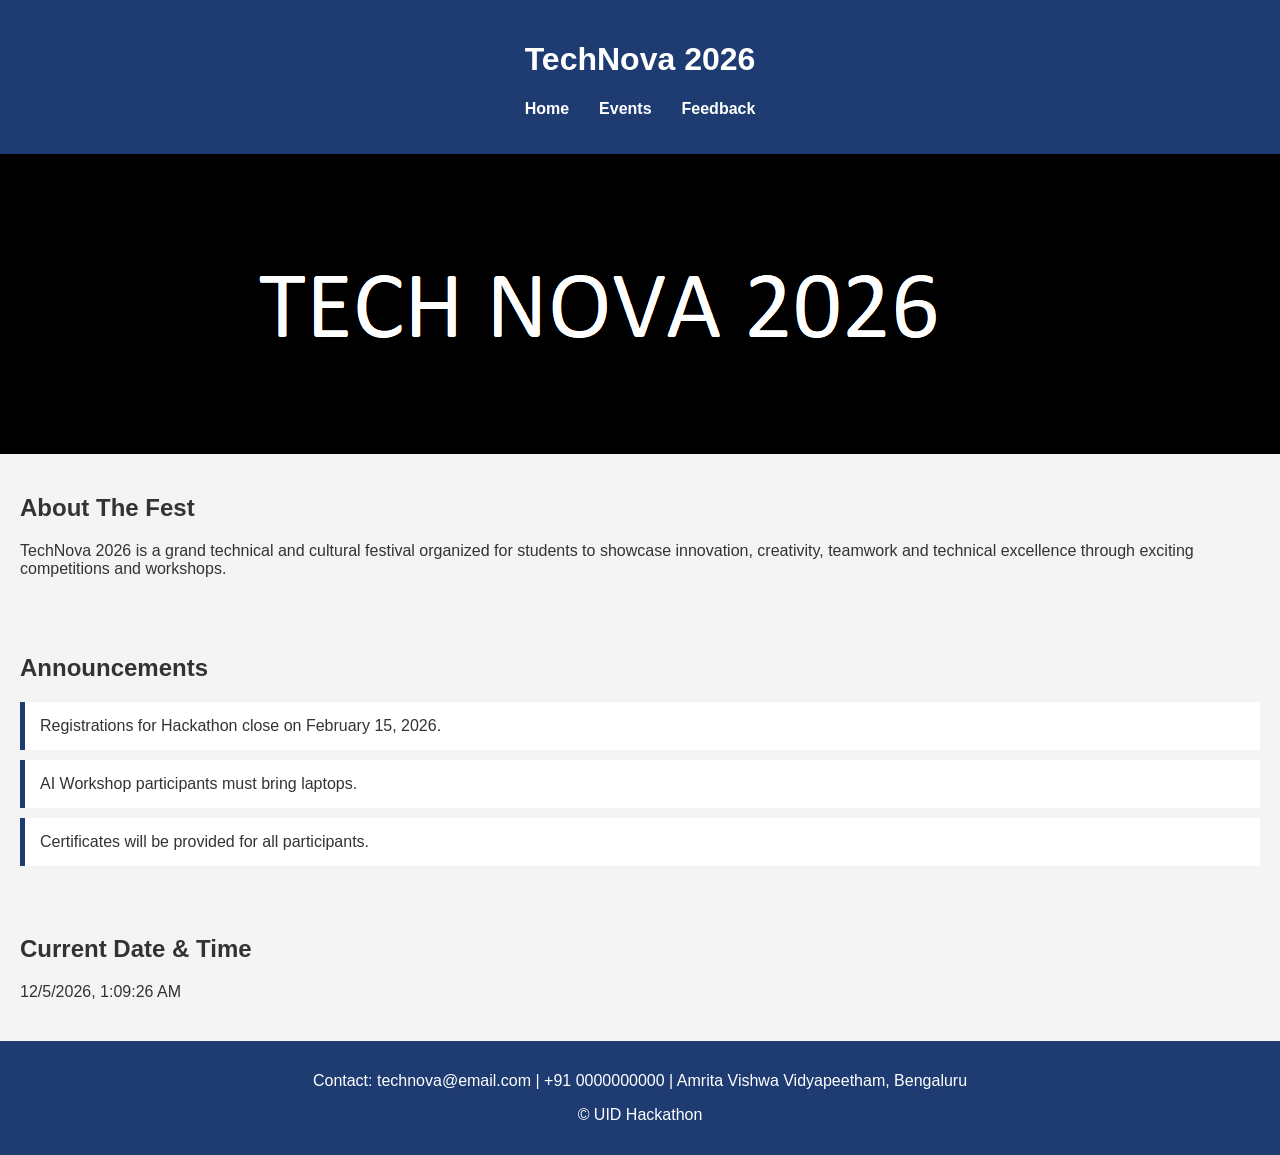
<file: index.html>
<!DOCTYPE html>
<html lang="en">
<head>
    <meta charset="UTF-8">
    <meta name="viewport" content="width=device-width, initial-scale=1.0">
    <title>TechNova 2026 - Home</title>
    <link rel="stylesheet" href="style.css">
</head>
<body>

    <header>
        <h1>TechNova 2026</h1>

        <nav>
            <ul class="navbar">
                <li><a href="index.html">Home</a></li>
                <li><a href="events.html">Events</a></li>
                <li><a href="feedback.html">Feedback</a></li>
            </ul>
        </nav>
    </header>

    <section class="banner">
        <div class="banner-content">
            <h2 id="heading1">Welcome to TechNova 2026</h2>
            <p id="p1">The Ultimate National Level Technical Fest</p>
        </div>
    </section>

    <section class="container">
        <h2>About The Fest</h2>
        <p>
            TechNova 2026 is a grand technical and cultural festival organized for students to showcase innovation,
            creativity, teamwork and technical excellence through exciting competitions and workshops.
        </p>
    </section>

    <section class="container">
        <h2>Announcements</h2>

        <div class="announcement">
            Registrations for Hackathon close on February 15, 2026.
        </div>

        <div class="announcement">
            AI Workshop participants must bring laptops.
        </div>

        <div class="announcement">
            Certificates will be provided for all participants.
        </div>
    </section>

    <section class="container">
        <h2>Current Date & Time</h2>
        <div id="datetime"></div>
    </section>

    <footer>
        <p>Contact: technova@email.com | +91 0000000000 | Amrita Vishwa Vidyapeetham, Bengaluru</p>
        <p>&copy UID Hackathon</p>
    </footer>

    <script src="script.js"></script>

</body>
</html>
</file>
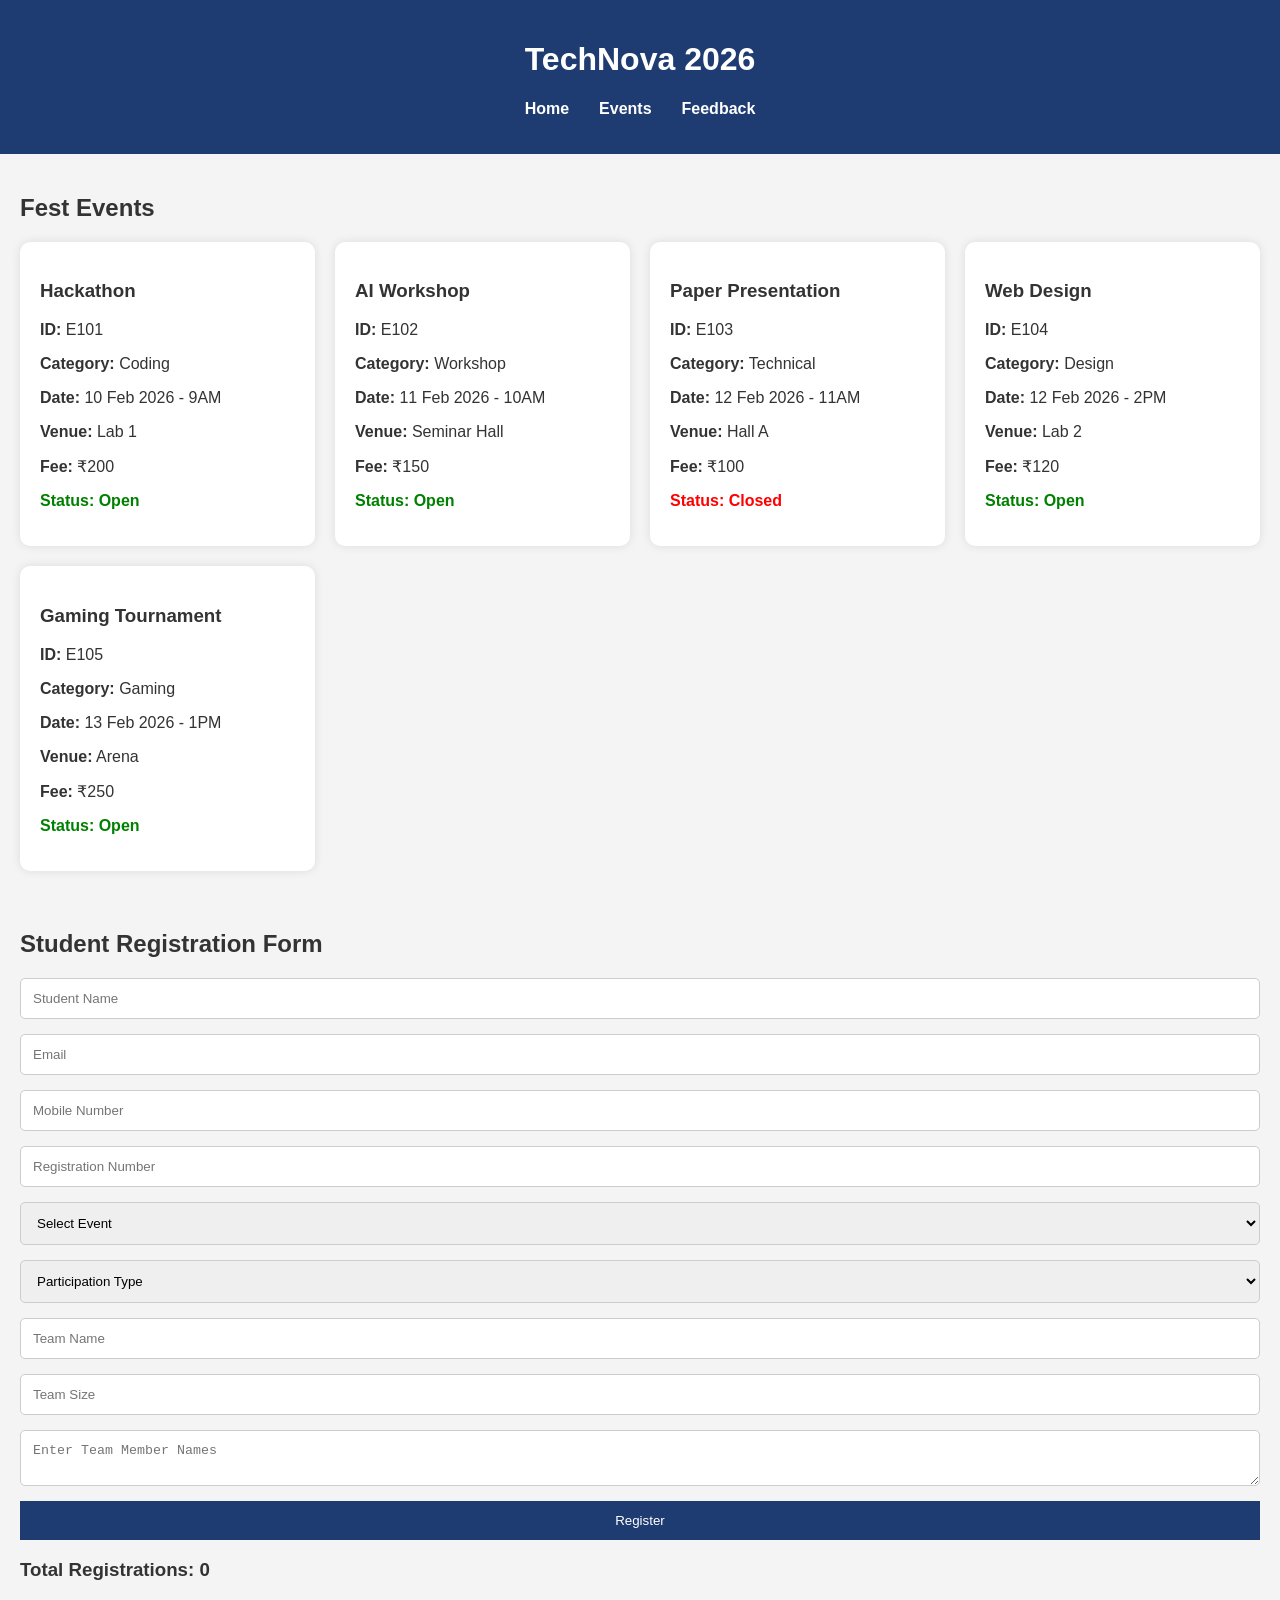
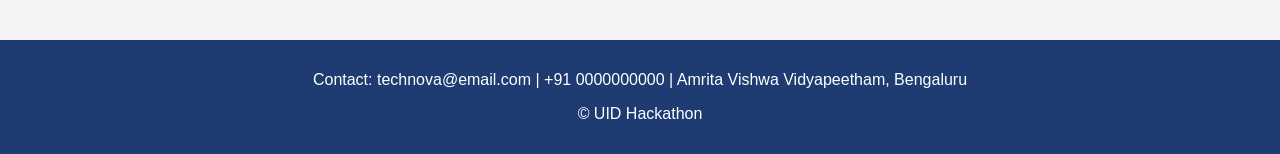
<file: events.html>
<!DOCTYPE html>
<html lang="en">

<head>
    <meta charset="UTF-8">
    <meta name="viewport" content="width=device-width, initial-scale=1.0">
    <title>TechNova 2026 - Events</title>
    <link rel="stylesheet" href="style.css">
</head>

<body>

    <header>
        <h1>TechNova 2026</h1>

        <nav>
            <ul class="navbar">
                <li><a href="index.html">Home</a></li>
                <li><a href="events.html">Events</a></li>
                <li><a href="feedback.html">Feedback</a></li>
            </ul>
        </nav>
    </header>

    <section class="container">

        <h2>Fest Events</h2>

        <div class="events-grid">

            <div class="card">
                <h3>Hackathon</h3>
                <p><strong>ID:</strong> E101</p>
                <p><strong>Category:</strong> Coding</p>
                <p><strong>Date:</strong> 10 Feb 2026 - 9AM</p>
                <p><strong>Venue:</strong> Lab 1</p>
                <p><strong>Fee:</strong> ₹200</p>
                <p class="open">Status: Open</p>
            </div>

            <div class="card">
                <h3>AI Workshop</h3>
                <p><strong>ID:</strong> E102</p>
                <p><strong>Category:</strong> Workshop</p>
                <p><strong>Date:</strong> 11 Feb 2026 - 10AM</p>
                <p><strong>Venue:</strong> Seminar Hall</p>
                <p><strong>Fee:</strong> ₹150</p>
                <p class="open">Status: Open</p>
            </div>

            <div class="card">
                <h3>Paper Presentation</h3>
                <p><strong>ID:</strong> E103</p>
                <p><strong>Category:</strong> Technical</p>
                <p><strong>Date:</strong> 12 Feb 2026 - 11AM</p>
                <p><strong>Venue:</strong> Hall A</p>
                <p><strong>Fee:</strong> ₹100</p>
                <p class="closed">Status: Closed</p>
            </div>

            <div class="card">
                <h3>Web Design</h3>
                <p><strong>ID:</strong> E104</p>
                <p><strong>Category:</strong> Design</p>
                <p><strong>Date:</strong> 12 Feb 2026 - 2PM</p>
                <p><strong>Venue:</strong> Lab 2</p>
                <p><strong>Fee:</strong> ₹120</p>
                <p class="open">Status: Open</p>
            </div>

            <div class="card">
                <h3>Gaming Tournament</h3>
                <p><strong>ID:</strong> E105</p>
                <p><strong>Category:</strong> Gaming</p>
                <p><strong>Date:</strong> 13 Feb 2026 - 1PM</p>
                <p><strong>Venue:</strong> Arena</p>
                <p><strong>Fee:</strong> ₹250</p>
                <p class="open">Status: Open</p>
            </div>

        </div>
    </section>

    <section class="container">

        <h2>Student Registration Form</h2>

        <form id="registrationForm">

            <input type="text" id="studentName" placeholder="Student Name">

            <input type="email" id="email" placeholder="Email">

            <input type="text" id="mobile" placeholder="Mobile Number">

            <input type="text" id="regno" placeholder="Registration Number">

            <select id="event">
                <option value="">Select Event</option>
                <option value="Hackathon">Hackathon</option>
                <option value="AI Workshop">AI Workshop</option>
                <option value="Paper Presentation">Paper Presentation</option>
                <option value="Web Design">Web Design</option>
                <option value="Gaming Tournament">Gaming Tournament</option>
            </select>

            <select id="participationType">
                <option value="">Participation Type</option>
                <option value="Individual">Individual</option>
                <option value="Team">Team</option>
            </select>

            <input type="text" id="teamName" placeholder="Team Name">

            <input type="number" id="teamSize" placeholder="Team Size">

            <textarea id="teamMembers" placeholder="Enter Team Member Names"></textarea>

            <button type="submit">Register</button>

        </form>

        <div id="message"></div>

        <div id="participantDetails"></div>

        <h3>Total Registrations: <span id="count">0</span></h3>

    </section>

    <footer>
        <p>Contact: technova@email.com | +91 0000000000 | Amrita Vishwa Vidyapeetham, Bengaluru</p>
        <p>&copy UID Hackathon</p>
    </footer>

    <script src="script.js"></script>

</body>

</html>
</file>
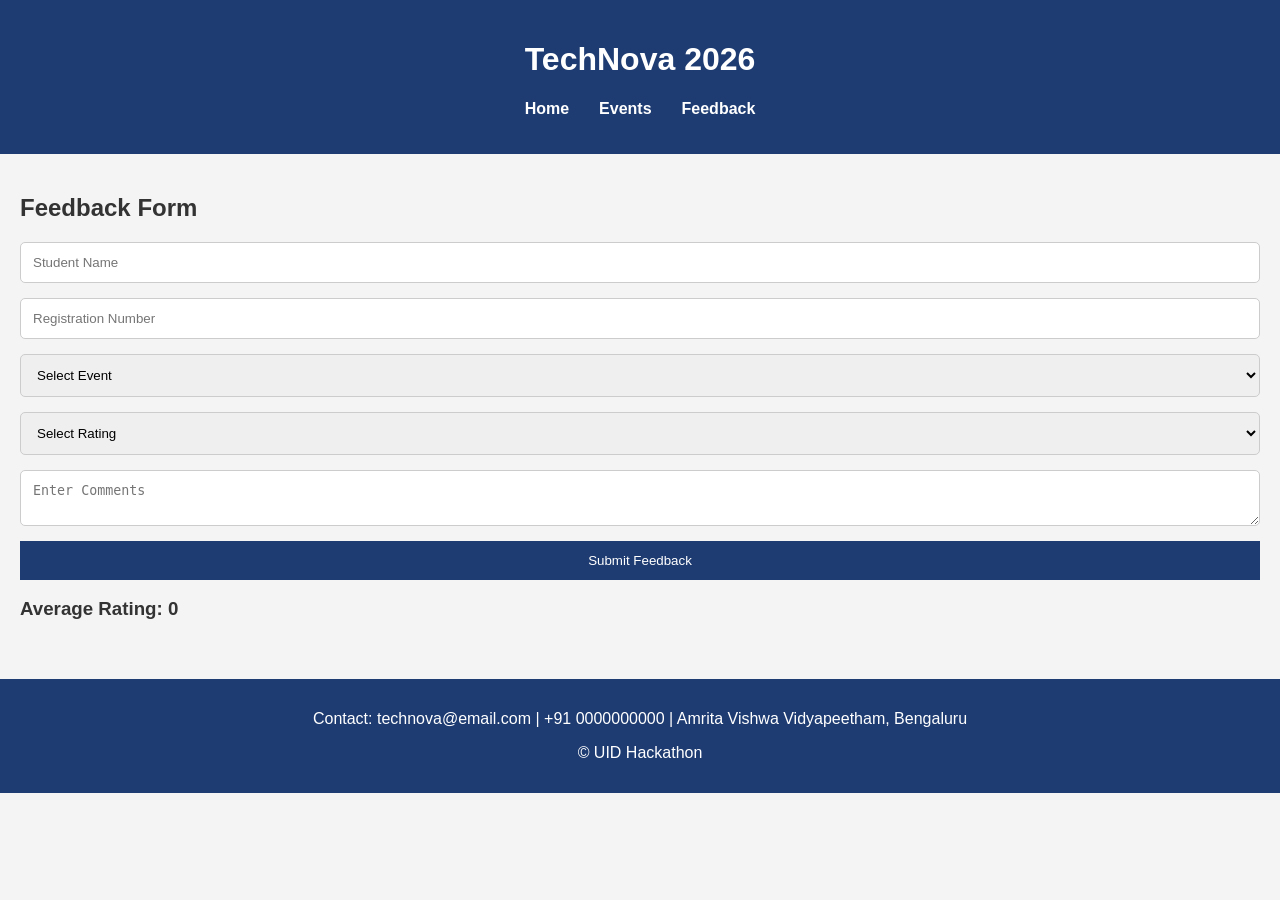
<file: feedback.html>
<!DOCTYPE html>
<html lang="en">

<head>
    <meta charset="UTF-8">
    <meta name="viewport" content="width=device-width, initial-scale=1.0">
    <title>TechNova 2026 - Feedback</title>
    <link rel="stylesheet" href="style.css">
</head>

<body>

    <header>
        <h1>TechNova 2026</h1>

        <nav>
            <ul class="navbar">
                <li><a href="index.html">Home</a></li>
                <li><a href="events.html">Events</a></li>
                <li><a href="feedback.html">Feedback</a></li>
            </ul>
        </nav>
    </header>

    <section class="container">

        <h2>Feedback Form</h2>

        <form id="feedbackForm">

            <input type="text" id="fbName" placeholder="Student Name">

            <input type="text" id="fbRegno" placeholder="Registration Number">

            <select id="fbEvent">
                <option value="">Select Event</option>
                <option value="Hackathon">Hackathon</option>
                <option value="AI Workshop">AI Workshop</option>
                <option value="Paper Presentation">Paper Presentation</option>
                <option value="Web Design">Web Design</option>
                <option value="Gaming Tournament">Gaming Tournament</option>
            </select>

            <select id="rating">
                <option value="">Select Rating</option>
                <option value="1">1</option>
                <option value="2">2</option>
                <option value="3">3</option>
                <option value="4">4</option>
                <option value="5">5</option>
            </select>

            <textarea id="comments" placeholder="Enter Comments"></textarea>

            <button type="submit">Submit Feedback</button>

        </form>

        <div id="feedbackMessage"></div>

        <div id="feedbackSummary"></div>

        <h3>Average Rating: <span id="averageRating">0</span></h3>

    </section>

    <footer>
        <p>Contact: technova@email.com | +91 0000000000 | Amrita Vishwa Vidyapeetham, Bengaluru</p>
        <p>&copy UID Hackathon</p>
    </footer>

    <script src="script.js"></script>

</body>

</html>
</file>
<file: style.css>
body{
    margin:0;
    font-family:Arial, sans-serif;
    background:#f4f4f4;
    color:#333;
}

header{
    background:#1e3c72;
    color:white;
    padding:20px;
    text-align:center;
}

.navbar{
    display:flex;
    justify-content:center;
    list-style:none;
    padding:0;
    margin-top:10px;
}

.navbar li{
    margin:0 15px;
}

.navbar a{
    color:white;
    text-decoration:none;
    font-weight:bold;
    transition:0.3s;
}

.navbar a:hover{
    color:yellow;
}

.banner{
    height:300px;
    /* background:linear-gradient(to right,#141e30,#243b55); */
    background-image: url("images/banner.PNG");
    /* background-repeat: no-repeat; */
    display:flex;
    justify-content:center;
    align-items:center;
    color:rgb(255, 255, 255);
    text-align:center;
}

.banner h2{
    font-size:40px;
}

.container{
    padding:20px;
}

.announcement{
    background:white;
    padding:15px;
    margin:10px 0;
    border-left:5px solid #1e3c72;
}

.events-grid{
    display:grid;
    grid-template-columns:repeat(auto-fit,minmax(250px,1fr));
    gap:20px;
}

.card{
    background:white;
    padding:20px;
    border-radius:10px;
    box-shadow:0 0 10px rgba(0,0,0,0.1);
    transition:0.3s;
}

.card:hover{
    transform:scale(1.03);
}

.open{
    color:green;
    font-weight:bold;
}

.closed{
    color:red;
    font-weight:bold;
}

form{
    display:flex;
    flex-direction:column;
    gap:15px;
}

input,select,textarea{
    padding:12px;
    border:1px solid #ccc;
    border-radius:5px;
}

button{
    padding:12px;
    border:none;
    background:#1e3c72;
    color:white;
    cursor:pointer;
    transition:0.3s;
}

button:hover{
    background:#16325c;
}

#message,#feedbackMessage{
    margin-top:15px;
    font-weight:bold;
}

.success{
    color:green;
}

.error{
    color:red;
}

footer{
    background:#1e3c72;
    color:white;
    text-align:center;
    padding:15px;
    margin-top:20px;
}

 .banner-content p{
        display: none;
    }

 .banner-content h2{
        display: none;
    }
@media(max-width:768px){

    .navbar{
        flex-direction:column;
    }

    .banner h2{
        font-size:28px;
    }

    .banner h2,p{
        display: block;
    }
    .banner{
    height:300px;
    background:linear-gradient(to right,#141e30,#243b55);
    display:flex;
    justify-content:center;
    align-items:center;
    color:rgb(255, 255, 255);
    text-align:center;
}
}
</file>
